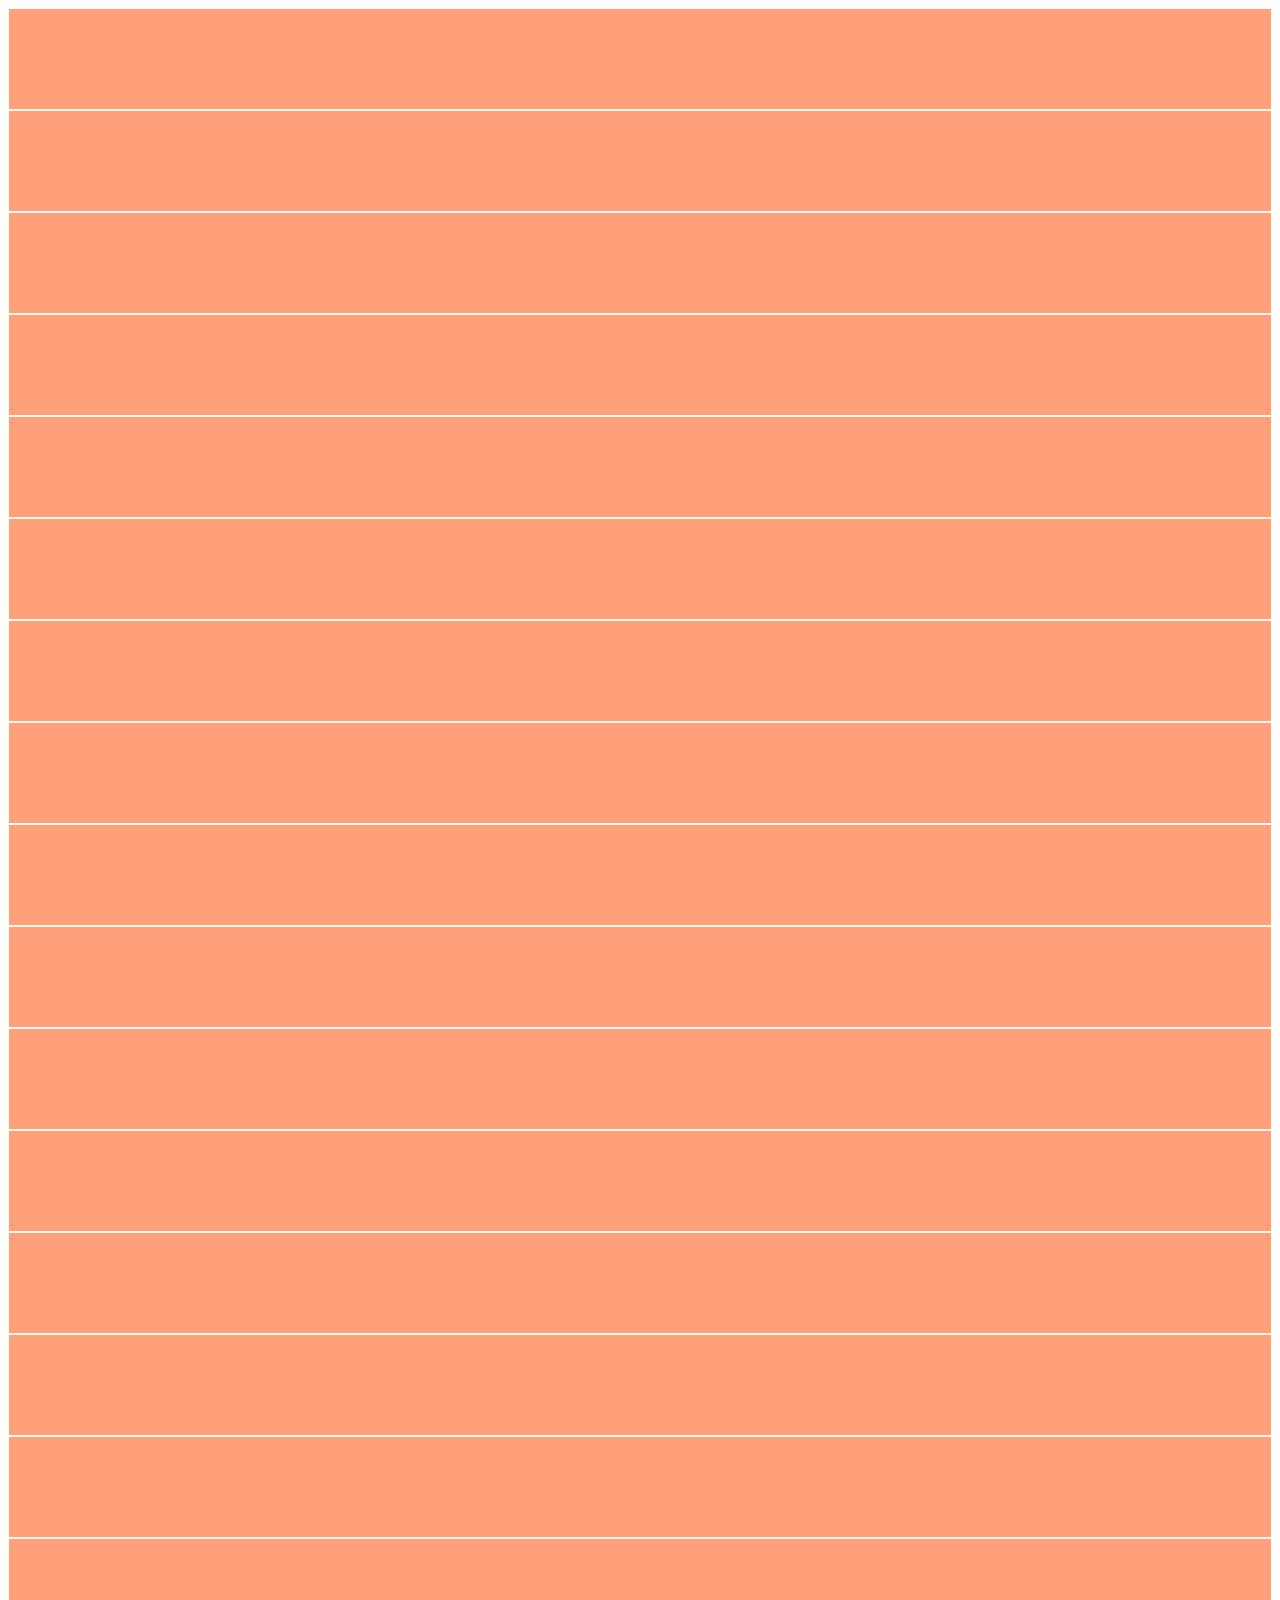
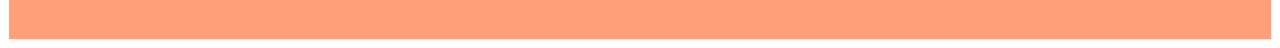
<file: challenge1.html>
<!DOCTYPE html>
<html lang="en">
	<head>
		<meta charset="UTF-8" />
		<meta http-equiv="X-UA-Compatible" content="IE=edge" />
		<meta name="viewport" content="width=device-width, initial-scale=1.0" />
		<title>Document</title>
		<link
			href="https://cdn.jsdelivr.net/npm/bootstrap@5.3.0-alpha3/dist/css/bootstrap.min.css"
			rel="stylesheet"
			integrity="sha384-KK94CHFLLe+nY2dmCWGMq91rCGa5gtU4mk92HdvYe+M/SXH301p5ILy+dN9+nJOZ"
			crossorigin="anonymous"
		/>
		<style>
			.col {
				height: 100px;
				background-color: lightsalmon;
				border: 1px solid floralwhite;
			}
		</style>
	</head>
	<body>
		<div class="contanier">
			<div class="row">
				<div class="col"></div>
				<div class="col"></div>
				<div class="col"></div>
			</div>
			<div class="row">
				<div class="col"></div>
				<div class="col"></div>
				<div class="col"></div>
				<div class="col"></div>
				<div class="col"></div>
				<div class="col"></div>
				<div class="col"></div>
				<div class="col"></div>
				<div class="col"></div>
				<div class="col"></div>
			</div>
			<div class="row">
				<div class="col"></div>
				<div class="col"></div>
			</div>
			<div class="row">
				<div class="col"></div>
			</div>
			<div class="row">

			</div>
		</div>

		<script
			src="https://cdn.jsdelivr.net/npm/bootstrap@5.3.0-alpha3/dist/js/bootstrap.bundle.min.js"
			integrity="sha384-ENjdO4Dr2bkBIFxQpeoTz1HIcje39Wm4jDKdf19U8gI4ddQ3GYNS7NTKfAdVQSZe"
			crossorigin="anonymous"
		></script>
	</body>
</html>
</file>
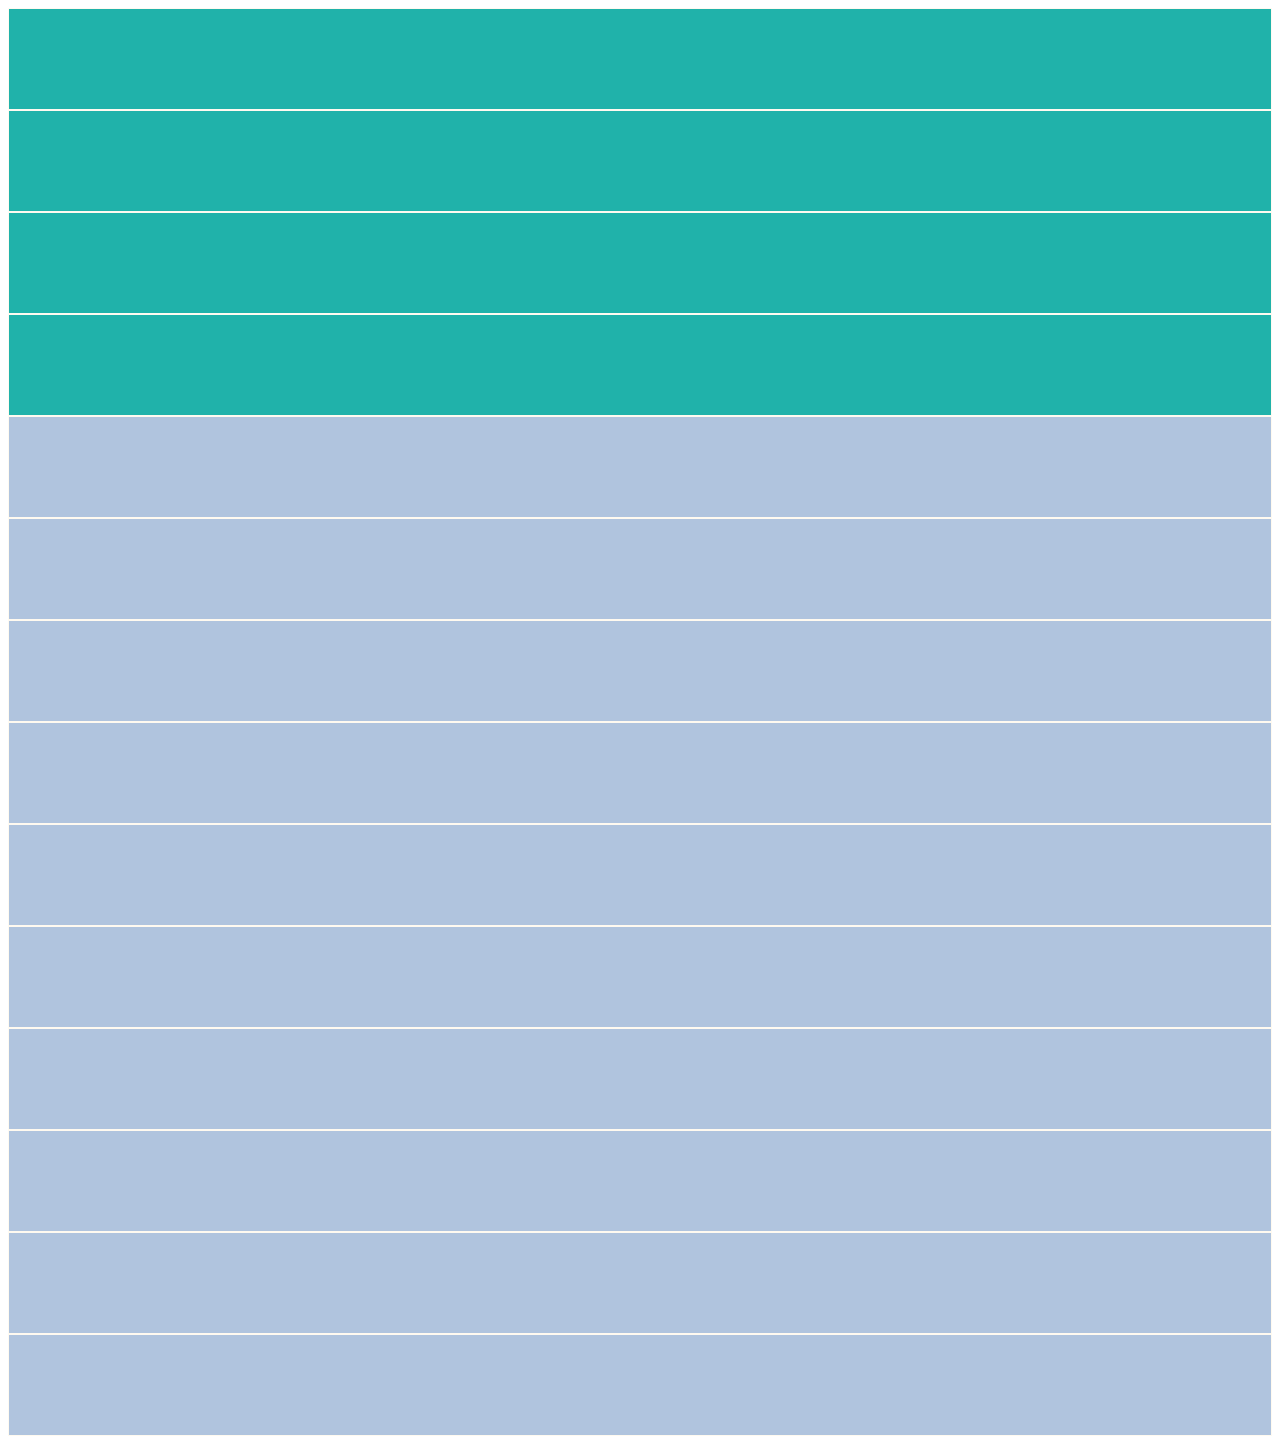
<file: challenge2.html>
<!DOCTYPE html>
<html lang="en">
	<head>
		<meta charset="UTF-8" />
		<meta http-equiv="X-UA-Compatible" content="IE=edge" />
		<meta name="viewport" content="width=device-width, initial-scale=1.0" />
		<link
			href="https://cdn.jsdelivr.net/npm/bootstrap@5.3.0-alpha3/dist/css/bootstrap.min.css"
			rel="stylesheet"
			integrity="sha384-KK94CHFLLe+nY2dmCWGMq91rCGa5gtU4mk92HdvYe+M/SXH301p5ILy+dN9+nJOZ"
			crossorigin="anonymous"
		/>
		<title>Reto 2</title>
		<style>
			.col-6, .col-lg-3, .col-sm-12 ,.col-md-6, .col {
				height: 100px;
				background-color: lightseagreen;
				border: 1px solid floralwhite;
			}
			.col-sm-12 {
				background-color:lightsteelblue;
			}
		</style>
	</head>
	<body>
		<div class="container">
			<div class="row">
				<div class="col-6 col-lg-3"></div>
				<div class="col-6 col-lg-3"></div>
				<div class="col-6 col-lg-3"></div>
				<div class="col-6 col-lg-3"></div>
			</div>
			<div class="row">
				<div class="col-sm-12 col-md-6 col-lg"></div>
				<div class="col-sm-12 col-md-6 col-lg"></div>
				<div class="col-sm-12 col-md-6 col-lg"></div>
				<div class="col-sm-12 col-md-6 col-lg"></div>
				<div class="col-sm-12 col-md-6 col-lg"></div>
				<div class="col-sm-12 col-md-6 col-lg"></div>
				<div class="col-sm-12 col-md-6 col-lg"></div>
				<div class="col-sm-12 col-md-6 col-lg"></div>
				<div class="col-sm-12 col-md-6 col-lg"></div>
				<div class="col-sm-12 col-md-6 col-lg"></div>
			</div>
		</div>
		<script
			src="https://cdn.jsdelivr.net/npm/bootstrap@5.3.0-alpha3/dist/js/bootstrap.bundle.min.js"
			integrity="sha384-ENjdO4Dr2bkBIFxQpeoTz1HIcje39Wm4jDKdf19U8gI4ddQ3GYNS7NTKfAdVQSZe"
			crossorigin="anonymous"
		></script>
	</body>
</html>
</file>
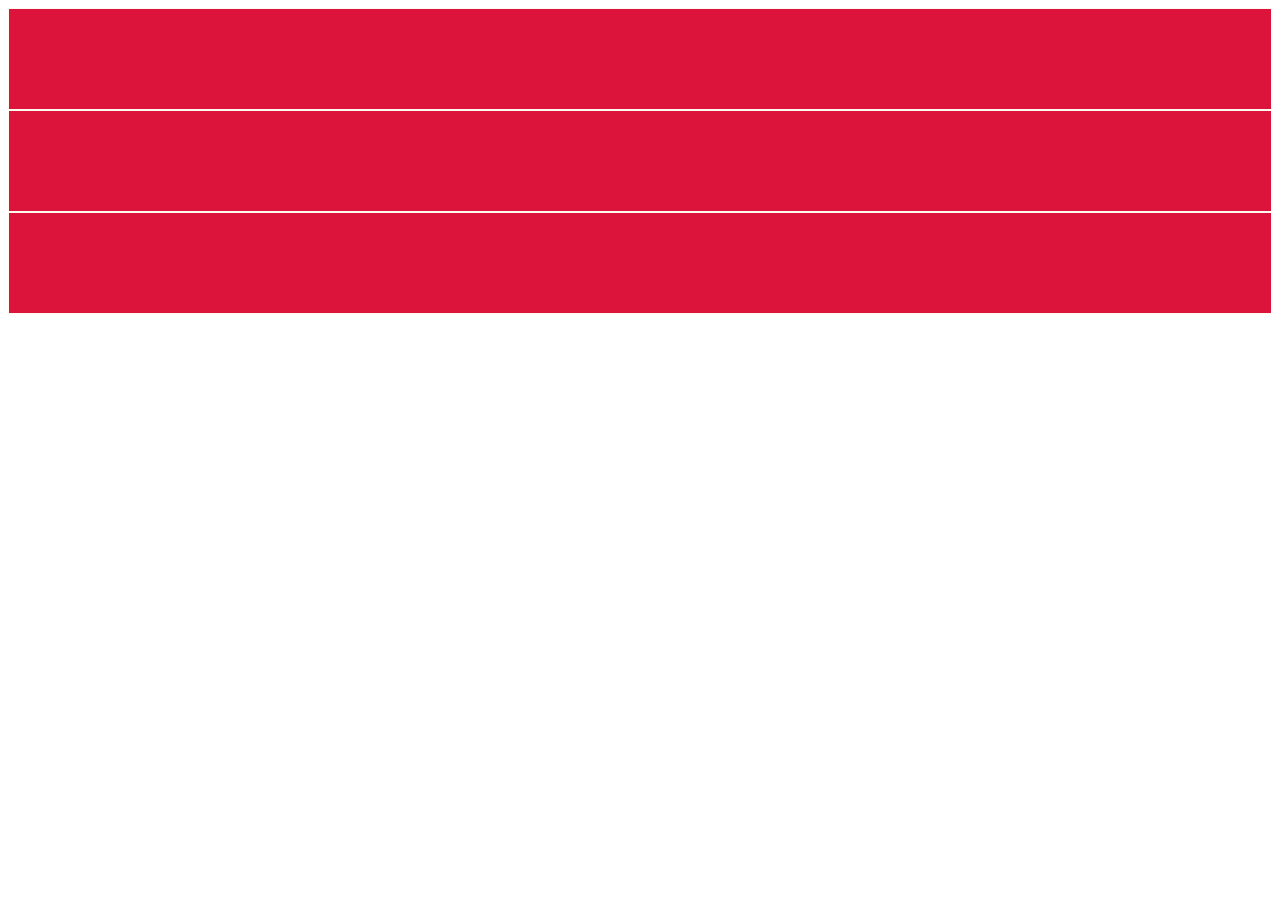
<file: challenge3.html>
<!DOCTYPE html>
<html lang="en">
	<head>
		<meta charset="utf-8" />
		<meta name="viewport" content="width=device-width, initial-scale=1" />
		<title>Reto 3</title>
		<link
			href="https://cdn.jsdelivr.net/npm/bootstrap@5.3.0-alpha3/dist/css/bootstrap.min.css"
			rel="stylesheet"
			integrity="sha384-KK94CHFLLe+nY2dmCWGMq91rCGa5gtU4mk92HdvYe+M/SXH301p5ILy+dN9+nJOZ"
			crossorigin="anonymous"
		/>
		<style>
			.col, .col-8, .col-3 {
				height: 100px;
				background-color: crimson;
				border: 1px solid floralwhite;
			}
		</style>
	</head>
	<body>
		<div class="container">
			<div class="row">
				<div class="col col-md-6 offset-md-6"></div>
			</div>
			<div class="row">
				<div class="col-8 col-md-8 offset-md-2"></div>
			</div>
			<div class="row">
				<div class="col-3 col-md-3 offset-9 offset-md-0"></div>
			</div>
		</div>
		<script
			src="https://cdn.jsdelivr.net/npm/bootstrap@5.3.0-alpha3/dist/js/bootstrap.bundle.min.js"
			integrity="sha384-ENjdO4Dr2bkBIFxQpeoTz1HIcje39Wm4jDKdf19U8gI4ddQ3GYNS7NTKfAdVQSZe"
			crossorigin="anonymous"
		></script>
	</body>
</html>
</file>
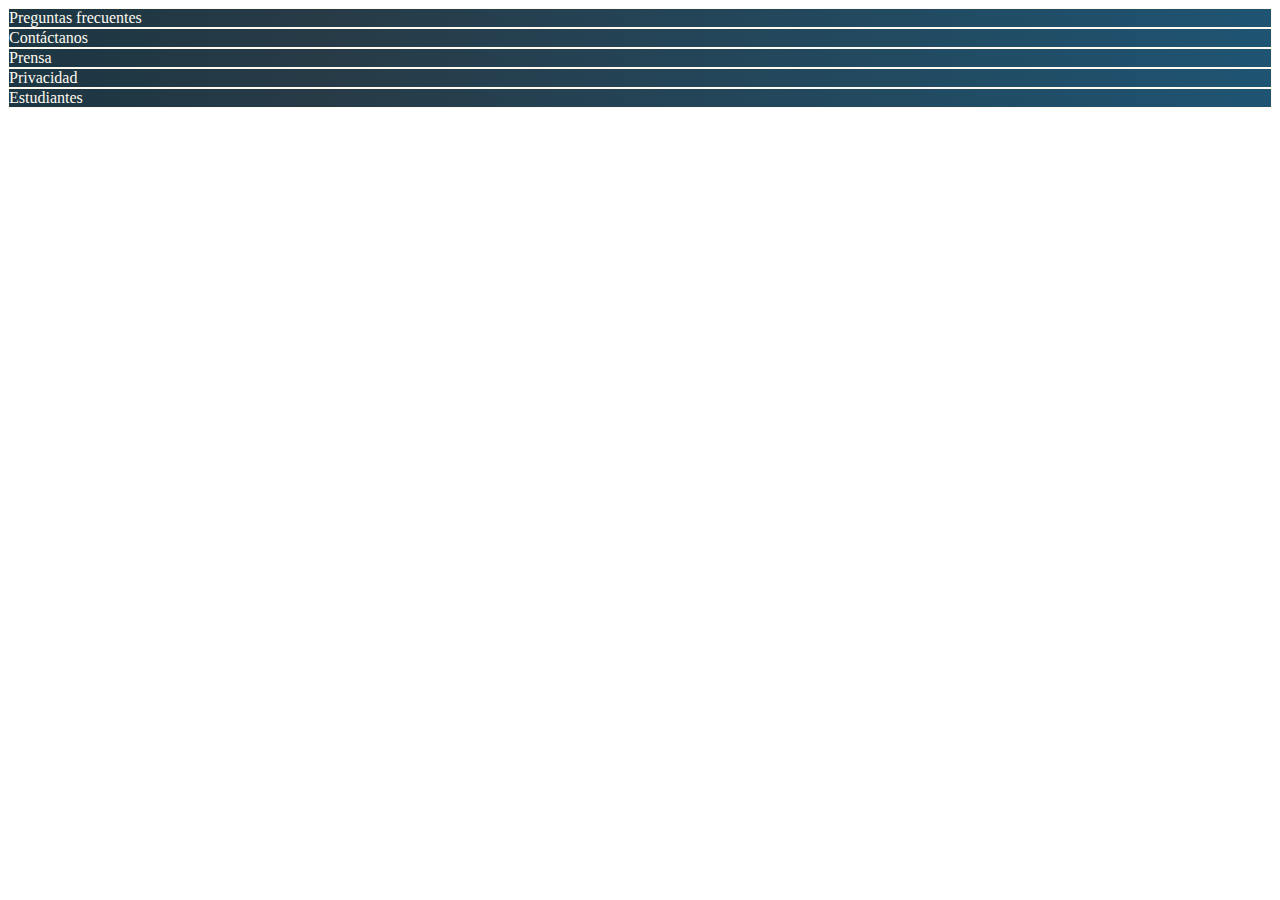
<file: footer.html>
<!DOCTYPE html>
<html lang="en">
	<head>
		<meta charset="utf-8" />
		<meta name="viewport" content="width=device-width, initial-scale=1" />
		<title>Footer</title>
		<link
			href="https://cdn.jsdelivr.net/npm/bootstrap@5.3.0-alpha3/dist/css/bootstrap.min.css"
			rel="stylesheet"
			integrity="sha384-KK94CHFLLe+nY2dmCWGMq91rCGa5gtU4mk92HdvYe+M/SXH301p5ILy+dN9+nJOZ"
			crossorigin="anonymous"
		/>
		<link rel="stylesheet" href="footer.css" />
	</head>
	<body>
		<footer class="py-4">
			<div class="container">
				<div class="row text-center">
					<div class="col-12 col-lg">Preguntas frecuentes</div>
					<div class="col-12 col-lg">Contáctanos</div>
					<div class="col-12 col-lg">Prensa</div>
					<div class="col-12 col-lg">Privacidad</div>
					<div class="col-12 col-lg">Estudiantes</div>
				</div>
			</div>
		</footer>
		<script
			src="https://cdn.jsdelivr.net/npm/bootstrap@5.3.0-alpha3/dist/js/bootstrap.bundle.min.js"
			integrity="sha384-ENjdO4Dr2bkBIFxQpeoTz1HIcje39Wm4jDKdf19U8gI4ddQ3GYNS7NTKfAdVQSZe"
			crossorigin="anonymous"
		></script>
	</body>
</html>
</file>
<file: footer.css>
footer {
	background: linear-gradient(90deg, #1c3643, #273b47 25%, #1e5472);;
	color: floralwhite;
}

.col-12 {
	border: 1px solid floralwhite;
}
</file>
